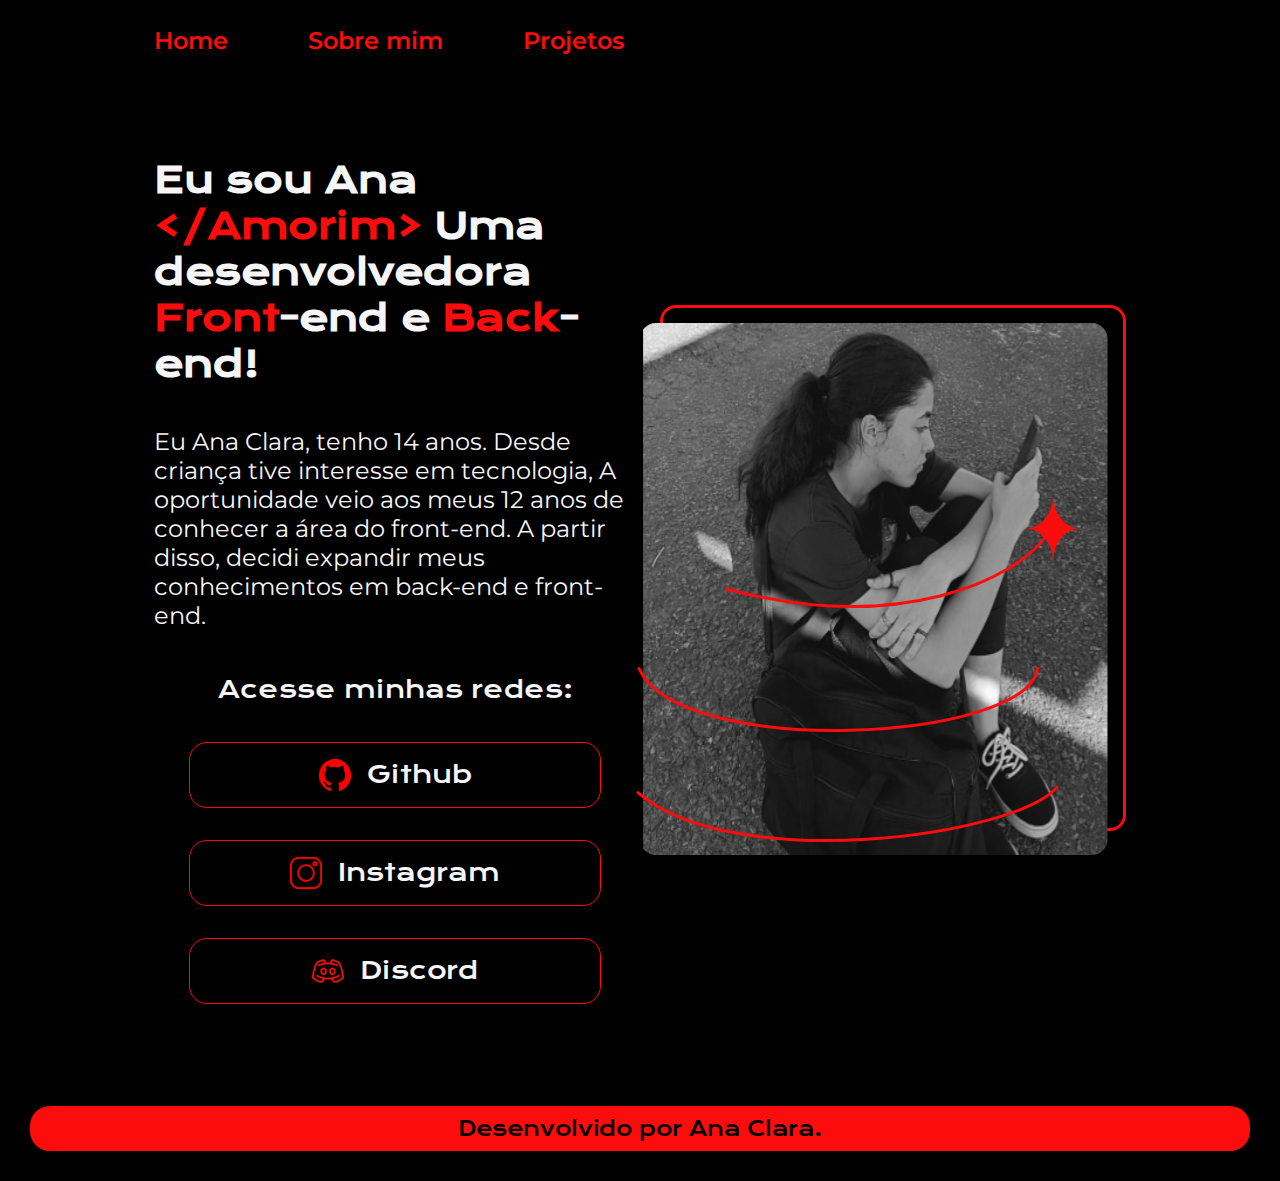
<file: index.html>
<!DOCTYPE html>
<html lang="pt-br">
<head>
    <meta charset="UTF-8">
    <meta name="viewport" content="width=device-width, initial-scale=1.0">
    <link rel="stylesheet" href="styles/style.css">
    <link rel="icon" href="/assets/caveira.png" type="image/png">
    <title>Portifólio Ana</title>
</head>
<body>
    <header class="cabecalho">
        <nav class="cabecalho__menu">
            <a class="cabecalho__menu__link" href="index.html">Home</a>
            <a class="cabecalho__menu__link" href="about.html">Sobre mim</a>
            <a class="cabecalho__menu__link" href="projects.html">Projetos</a>
        </nav>
    </header>
    <main class="apresentacao">
        <section class="apresentacao__conteudo">    
            <h1 class="apresentacao__titulo">Eu sou Ana <span>&lt;/</span><span>Amorim</span><span>&gt;</span> Uma desenvolvedora <span>Front</span>-end e <span>Back</span>-end!</strong></h1>
            <p class="apresentacao__paragrafo">Eu Ana Clara, tenho 14 anos. Desde criança tive interesse em tecnologia, A oportunidade veio aos meus 12 anos de conhecer a área do front-end. A partir disso, decidi expandir meus conhecimentos em back-end e front-end.</p>
            <div class="apresentacao__links">
                <h2 class="apresentacao__subtitulo">Acesse minhas redes:</h2>
                <a href="https://github.com/N3k0ki" class="apresentacao__links__links" target="_blank">
                   <img src="assets/github.png">
                    Github
                </a>
                <a href="https://www.instagram.com/dev.asun4a/" class="apresentacao__links__links" target="_blank">
                    <img src="assets/instagram.png">
                    Instagram
                </a>
                <a href="https://discord.com/channels/@me/831897762341060658" class="apresentacao__links__links" target="_blank">
                    <img src="assets/discord.png">
                    Discord
                </a>
            </div>
        </section>
        <img src="assets/ana.svg" alt="Foto da Ana">
    </main> 
    <footer class="rodape">
        <p class="texto__rodape">Desenvolvido por Ana Clara.</p>
    </footer>
</body>
</html>
</file>
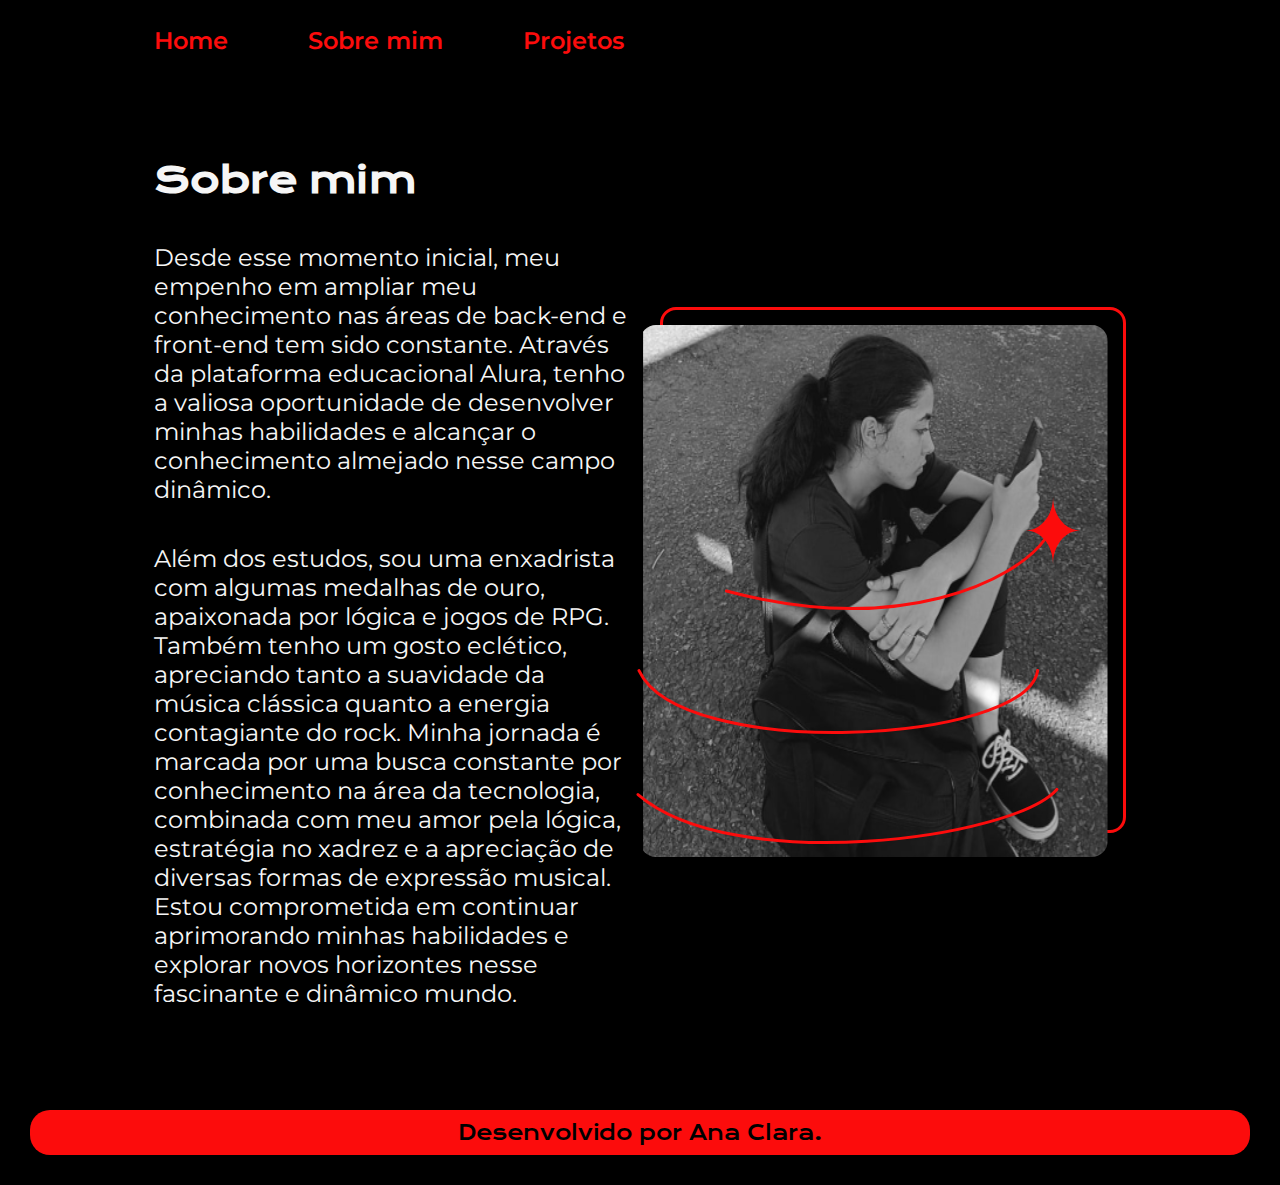
<file: about.html>
<!DOCTYPE html>
<html lang="pt-br">
<head>
    <meta charset="UTF-8">
    <meta name="viewport" content="width=device-width, initial-scale=1.0">
    <link rel="icon" href="/assets/caveira.png" type="image/png">
    <link rel="stylesheet" href="styles/style.css">
    <title>Sobre mim</title>
</head>
<body>
    <header class="cabecalho">
        <nav class="cabecalho__menu">
            <a class="cabecalho__menu__link" href="index.html">Home</a>
            <a class="cabecalho__menu__link" href="about.html">Sobre mim</a>
            <a class="cabecalho__menu__link" href="projects.html">Projetos</a>
        </nav>
    </header>
    <main class="apresentacao">
        <section class="apresentacao__conteudo">
            <h1 class="apresentacao__titulo"> Sobre mim</h1>
            <p class="apresentacao__paragrafo">Desde esse momento inicial, meu empenho em ampliar meu conhecimento nas áreas de back-end e front-end tem sido constante. Através da plataforma educacional Alura, tenho a valiosa oportunidade de desenvolver minhas habilidades e alcançar o conhecimento almejado nesse campo dinâmico.</p>
            <p class="apresentacao__paragrafo">Além dos estudos, sou uma enxadrista com algumas medalhas de ouro, apaixonada por lógica e jogos de RPG. Também tenho um gosto eclético, apreciando tanto a suavidade da música clássica quanto a energia contagiante do rock. Minha jornada é marcada por uma busca constante por conhecimento na área da tecnologia, combinada com meu amor pela lógica, estratégia no xadrez e a apreciação de diversas formas de expressão musical. Estou comprometida em continuar aprimorando minhas habilidades e explorar novos horizontes nesse fascinante e dinâmico mundo.</p>
        </section>
        <img src="assets/ana.svg" alt="foto da ana">
    </main>
    <footer class="rodape">
        <p>Desenvolvido por Ana Clara.</p>
    </footer>
</body>
</html>
</file>
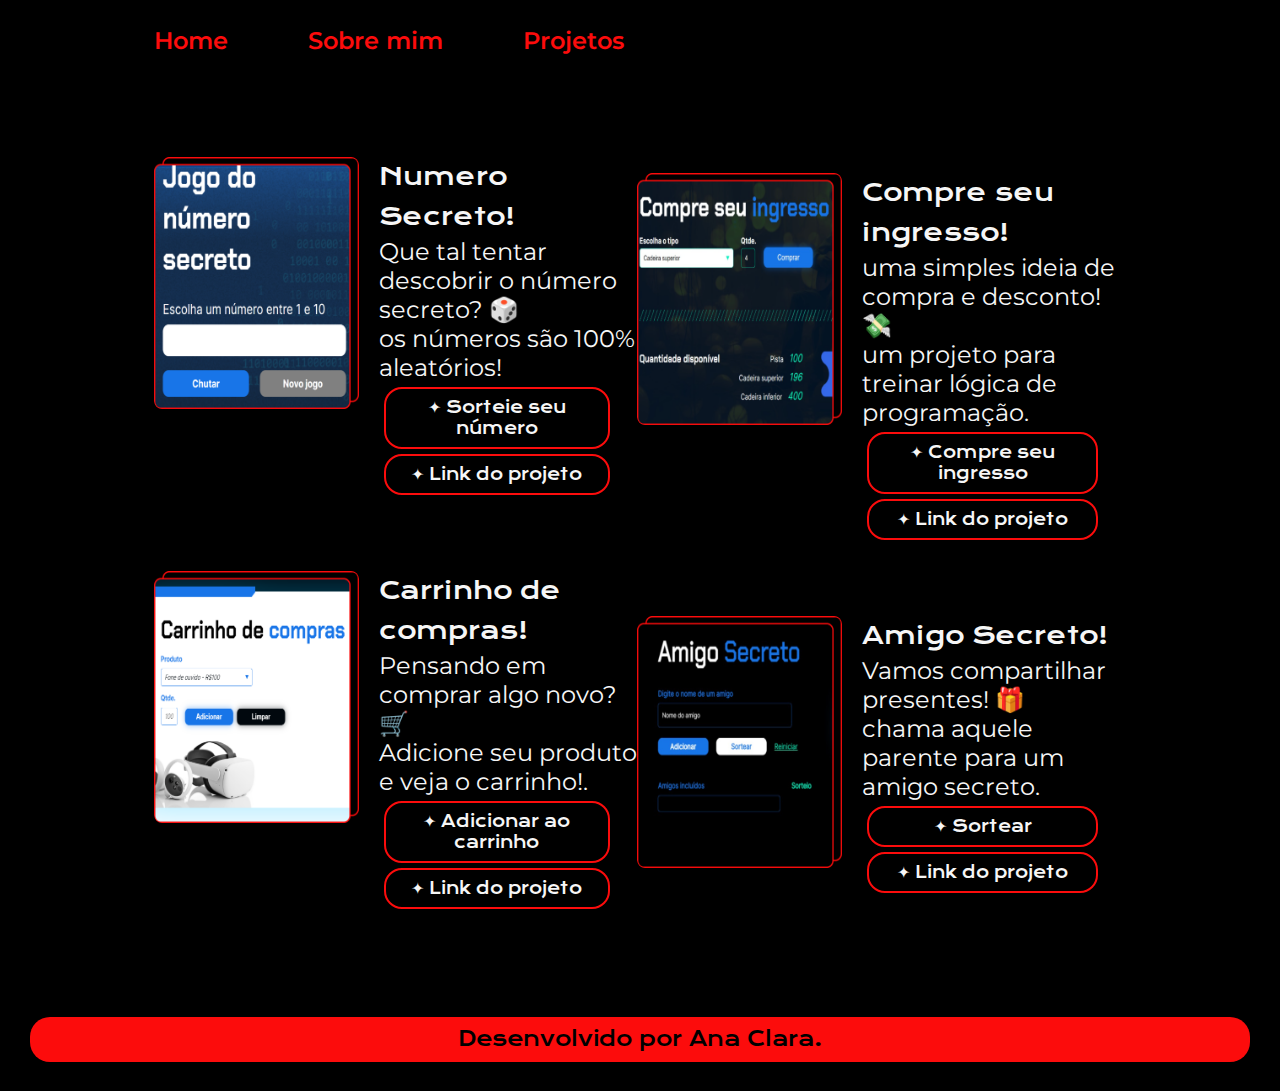
<file: projects.html>
<!DOCTYPE html>
<html lang="pt-br">
<head>
    <meta charset="UTF-8">
    <meta name="viewport" content="width=device-width, initial-scale=1.0">
    <link rel="icon" href="/assets/caveira.png" type="image/png">
    <link rel="stylesheet" href="styles/projects.css">
    <title>Sobre mim</title>
</head>
<body>
    <header class="cabecalho">
        <nav class="cabecalho__menu">
            <a class="cabecalho__menu__link" href="index.html">Home</a>
            <a class="cabecalho__menu__link" href="about.html">Sobre mim</a>
            <a class="cabecalho__menu__link" href="projects.html">Projetos</a>
        </nav>
    </header>
    <main class="apresentacao">
        <section class="apresentacao__conteudo__projetos">
            <div class="projeto">
                <img src="assets/numerosecreto.png" alt="Projeto 1" class="projeto__imagem">
                <div class="projeto__info">
                    <h2 class="apresentacao__subtitulo">Numero Secreto!</h2>
                    <p class="apresentacao__paragrafo">Que tal tentar descobrir o número secreto? 🎲</p>
                    <p class="apresentacao__paragrafo">os números são 100% aleatórios!</p>
                    <a href="https://numbersecreto.vercel.app" class="apresentacao__projetos" target="_blank">✦ Sorteie seu número </a>
                    <a href="https://github.com/N3k0ki/JogoDoNumeroSecreto" class="apresentacao__projetos" target="_blank">✦ Link do projeto</a>
                    <a></a>
                </div>
            </div>
            <div class="projeto">
                <img src="assets/carrinho.png" alt="Projeto 2" class="projeto__imagem">
                <div class="projeto__info">
                    <h2 class="apresentacao__subtitulo">Carrinho de compras!</h2>
                    <p class="apresentacao__paragrafo">Pensando em comprar algo novo? 🛒 </p>
                    <p class="apresentacao__paragrafo">Adicione seu produto e veja o carrinho!.</p>
                    <a href="https://carrinho-de-compras-mu.vercel.app" class="apresentacao__projetos" target="_blank">✦ Adicionar ao carrinho</a>
                    <a href="https://github.com/N3k0ki/CarrinhoDeCompras" class="apresentacao__projetos" target="_blank">✦ Link do projeto</a>
                </div>
            </div>
        </section>   
        <section class="apresentacao__conteudo__projetos">
            <div class="projeto">
                <img src="assets/ingresso.png" alt="Projeto 3" class="projeto__imagem">
                <div class="projeto__info">
                    <h2 class="apresentacao__subtitulo">Compre seu ingresso!</h2>
                    <p class="apresentacao__paragrafo">uma simples ideia de compra e desconto! &#128184;</p>
                    <p class="apresentacao__paragrafo">um projeto para treinar lógica de programação.</p>
                    <a href="https://ingresso-nu.vercel.app/" class="apresentacao__projetos" target="_blank">✦ Compre seu ingresso</a>
                    <a href="https://github.com/N3k0ki/Ingresso" class="apresentacao__projetos" target="_blank">✦ Link do projeto</a>
                </div>
            </div>
            <div class="projeto">
                <img src="assets/amigosecreto.png" alt="Projeto 4" class="projeto__imagem">
                <div class="projeto__info">
                    <h2 class="apresentacao__subtitulo">Amigo Secreto!</h2>
                    <p class="apresentacao__paragrafo">Vamos compartilhar presentes! 🎁 </p>
                    <p class="apresentacao__paragrafo">chama aquele parente para um amigo secreto.</p>
                    <a href="https://amigo-secreto-sable.vercel.app" class="apresentacao__projetos" target="_blank">✦ Sortear</a>
                    <a href="https://github.com/N3k0ki/AmigoSecreto" class="apresentacao__projetos" target="_blank">✦ Link do projeto</a>
                </div>
            </div>
        </section>
    </main>
    <footer class="rodape">
        <p>Desenvolvido por Ana Clara.</p>
    </footer>
</body>
</html>
</file>
<file: styles/style.css>
@import url('https://fonts.googleapis.com/css2?family=Krona+One&family=Montserrat:wght@200;700&display=swap');

:root {
    --cor-primaria: #000000;
    --cor-secundaria: #F6F6F6;
    --cor-terciaria: #FC0C0C;
    --cor-hover: #272727;

    --fonte-primaria: 'Krona One', sans-serif;
    --fonte-secundaria: 'Montserrat', sans-serif;   
}

*{
    margin: 0;
    padding: 0;
}

body{
    background-color: var(--cor-primaria);
    box-sizing: border-box;
    color: var(--cor-secundaria);
}

.cabecalho {
    padding: 2% 0 0 12%;
}

.cabecalho__menu {
    display: flex;
    gap: 80px;
}

.cabecalho__menu__link {
    font-family: var(--fonte-secundaria);
    font-size: 1.5rem;
    font-weight: 600;
    color: var(--cor-terciaria);
    display: flex;
    text-decoration: none;
}

span{
    color: var(--cor-terciaria);
}

.apresentacao {
    margin: 8% 12%;
    display: flex;
    align-items: center;
    justify-content: space-between;
}

.apresentacao__conteudo {
    width: 38.43rem;
    display: flex;
    flex-direction: column;
    gap: 2.5rem;
}

.apresentacao__conteudo__projetos {
    display: flex;
    flex-direction: column;
    gap: 4.62rem;
}

.apresentacao__titulo {
    font-size: 2.25rem;
    font-family: var(--fonte-primaria);
}


.apresentacao__paragrafo {
    font-size: 1.5rem;
    font-family: var(--fonte-secundaria);
}

.apresentacao__links {
    display: flex;
    flex-direction: column;
    align-items: center;
    justify-content: space-between;
    gap: 2rem;
}

.apresentacao__subtitulo {
    font-family: var(--fonte-primaria);
    line-height: 2.5rem;
    font-weight: 400;
    font-size: 1.5rem;
}

.apresentacao__links__links{
    border: 0.12rem solid var(--cor-terciaria);
    display: flex;
    justify-content: center;
    width: 23.62rem;
    text-align: center;
    border-radius: 1.12rem;
    font-size: 1.5rem;
    padding: 1rem;
    text-decoration: none;
    font-weight: 200;
    font-family: var(--fonte-primaria);
    color: var(--cor-secundaria);
    gap: 1rem;
    transition: all 0.3s ease;
}


.apresentacao__links__links:hover {
    background-color: var(--cor-hover);
    color: var(--cor-terciaria);
    transform: scale(1.1);  
}

.rodape {
    color: var(--cor-primaria);
    background-color: var(--cor-terciaria);
    height: 2.8rem;
    border-radius: 1.25rem;
    margin: 1.87rem;
    font-family: var(--fonte-primaria);
    font-size: 1.25rem;
    display: flex;
    justify-content: center;
    align-items: center;
}
</file>
<file: styles/projects.css>
@import url('https://fonts.googleapis.com/css2?family=Krona+One&family=Montserrat:wght@200;700&display=swap');

:root {
    --cor-primaria: #000000;
    --cor-secundaria: #F6F6F6;
    --cor-terciaria: #FC0C0C;
    --cor-hover: #272727;

    --fonte-primaria: 'Krona One', sans-serif;
    --fonte-secundaria: 'Montserrat', sans-serif;   
}

*{
    margin: 0;
    padding: 0;
}

body{
    background-color: var(--cor-primaria);
    box-sizing: border-box;
    color: var(--cor-secundaria);
}

.cabecalho {
    padding: 2% 0 0 12%;
}

.cabecalho__menu {
    display: flex;
    gap: 5rem;
}

.cabecalho__menu__link {
    font-family: var(--fonte-secundaria);
    font-size: 1.5rem;
    font-weight: 600;
    color: var(--cor-terciaria);
    display: flex;
    text-decoration: none;
}

.apresentacao {
    margin: 8% 12%;
    display: flex;
    align-items: center;
    justify-content: space-between;
}

.apresentacao__conteudo__projetos {
    display: flex;
    flex-direction: column;
    gap: 4.47rem;
}

.projeto {
    display: flex;
    flex-direction: row; 
    gap: 1.25rem;
}

.projeto__imagem {
    width: 12.81rem;
    height: 15.75rem;
    border-radius: 0.5rem;
    
}

.apresentacao__paragrafo {
    font-size: 1.5rem;
    font-family: var(--fonte-secundaria);
}

.apresentacao__subtitulo {
    font-family: var(--fonte-primaria);
    line-height: 2.5rem;
    font-weight: 400;
    font-size: 1.5rem;
}

.apresentacao__projetos {
    border: 0.125rem solid var(--cor-terciaria);
    display: flex;
    justify-content: center;
    width: 80%;
    align-items: center;
    text-align: center;
    text-decoration: none;
    border-radius: 1.125rem;
    font-size: 1rem;
    padding: 0.5rem;
    font-weight: 200;
    font-family: var(--fonte-primaria);
    color: var(--cor-secundaria);
    margin: 0.31rem;
    transition: all 0.3s ease;
}

.apresentacao__projetos:hover {
    background-color: var(--cor-hover);
    color: var(--cor-terciaria);
    transform: scale(1.1);
}

.rodape {
    color: var(--cor-primaria);
    background-color: var(--cor-terciaria);
    height: 2.81rem;
    border-radius: 1.25rem;
    margin: 1.87rem;
    font-family: var(--fonte-primaria);
    font-size: 1.25rem;
    display: flex;
    justify-content: center;
    align-items: center;
}
</file>
